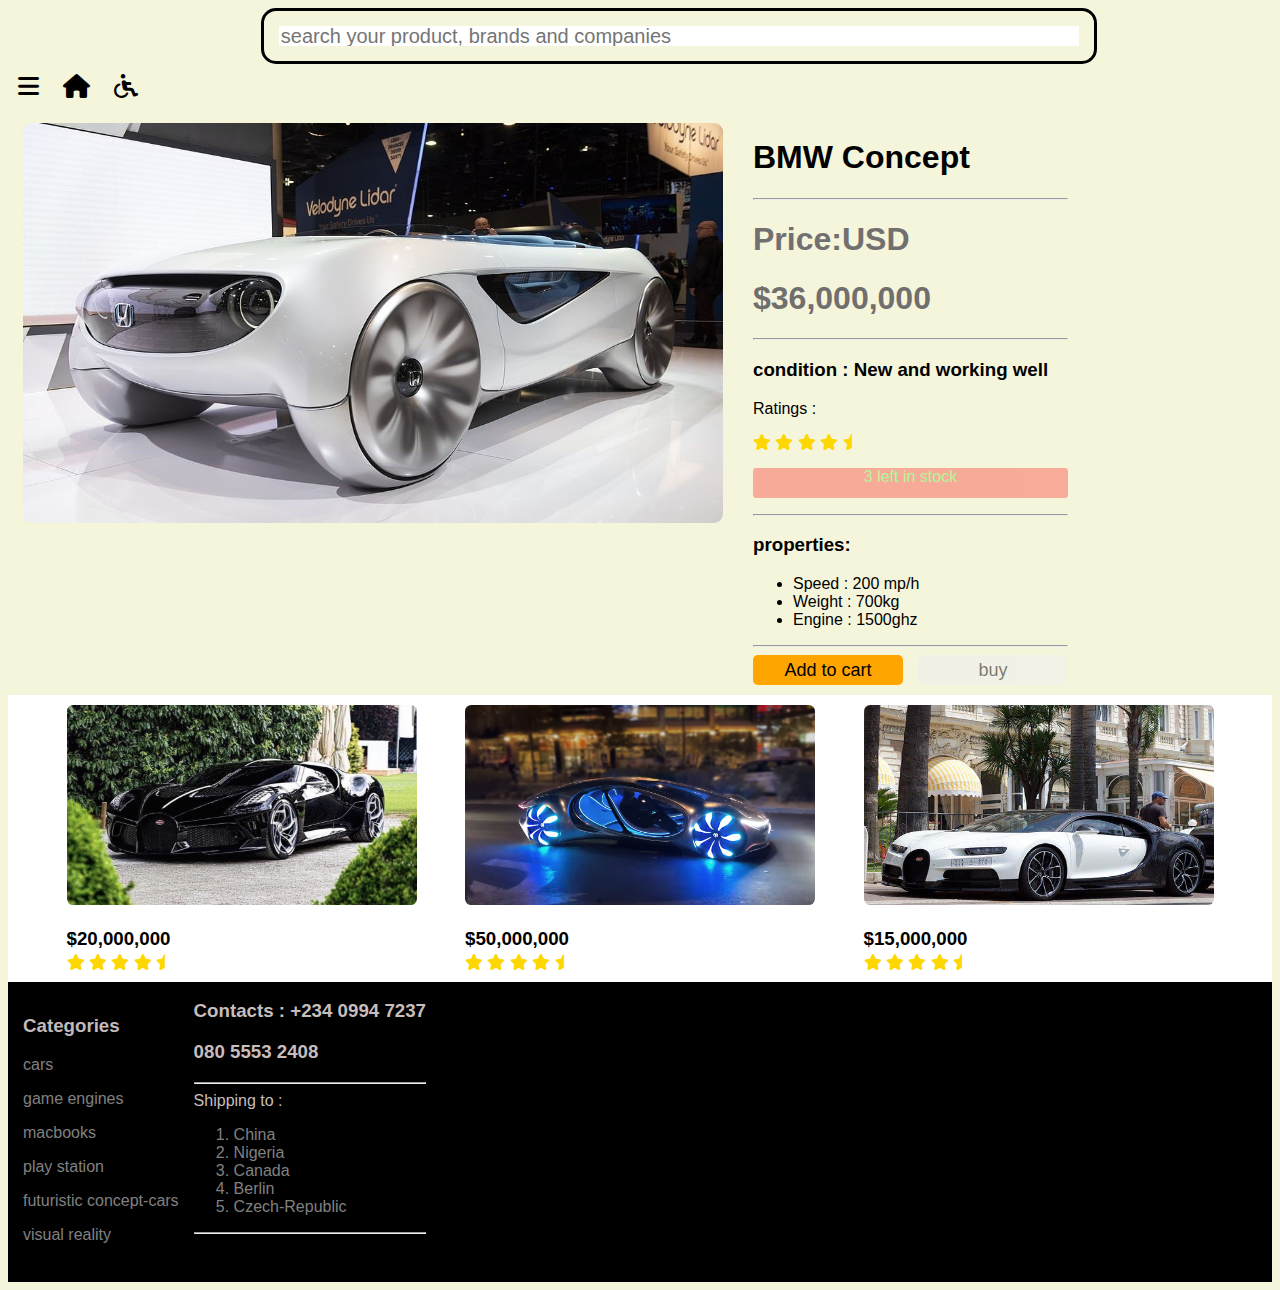
<file: aidi.html>
<!DOCTYPE html>
<html lang="en">

<head>

    <link rel="stylesheet" href="https://cdnjs.cloudflare.com/ajax/libs/font-awesome/6.1.2/css/all.min.css">
    <link rel="stylesheet" href="css files/audi.css">
    <link rel="stylesheet" href="css files/index.css">
    <meta charset="UTF-8">
    <meta http-equiv="X-UA-Compatible" content="IE=edge">
    <meta name="viewport" content="width=device-width, initial-scale=1.0">
    <link rel="icon" href="logo.z2JzkK5p+Ot+dERBpAQGghIJcsM7jCdyVQ==">
    <title>audi concept</title>
</head>

<body>
    <div class="src">
        <input type="search" placeholder="search your product, brands and companies" id="search" class="s">
    </div>
    <div class="fa">
        <i id="fa" class="fa fa-bars" aria-hidden="true"></i>
        <a style="color: black;" href="index.html"><i id="far" class="fa fa-home" aria-hidden="true"></i></a>
        <i id="farer" class="fa fa-wheelchair" aria-hidden="true"></i>
    </div>
    <div class="description">
        <div class="h">
            <img id="img" src="images/concept-cars.jpg" alt="">
        </div>

        <div id="desc">
            <h1>BMW Concept</h1>
            <hr>
            <h1 style="color: rgb(113, 111, 111);">Price:USD</h1>
            <h1 style="color: rgb(113, 110, 110);">$36,000,000</h1>
            <hr>
            <h3>condition : New and working well</h3>
            <p style="font-weight:5 ;">Ratings :</p>
            <i id="star" class="fa fa-star"></i>
            <i id="star" class="fa fa-star"></i>
            <i id="star" class="fa fa-star"></i>
            <i id="star" class="fa fa-star"></i>
            <i id="star" class="fa fa-star-half" aria-hidden="true"></i>
            <p class="warning">3 left in stock</p>
            <hr>
            <h3>properties:</h3>

            <ul>
                <li>Speed : 200 mp/h</li>
                <li>Weight : 700kg</li>
                <li>Engine : 1500ghz</li>

            </ul>
            <hr>
            <button id="ad">Add to cart</button>
            <button style="opacity: 0.5;">buy</button>

        </div>


    </div>
    <section id="sec">
        <div class="f">
            <img class="c" src="bugatti.jpg" alt="">
            <h3>$20,000,000</h3>
            <div class="fi">
                <i class="fa fa-star"></i>
                <i class="fa fa-star"></i>
                <i class="fa fa-star"></i>
                <i class="fa fa-star"></i>
                <i class="fa fa-star-half"></i>
            </div>
        </div>
        <div class="f">
            <img class="c" src="maxresdefault.jpg" alt="">
            <h3>$50,000,000</h3>
            <div class="fi">
                <i class="fa fa-star"></i>
                <i class="fa fa-star"></i>
                <i class="fa fa-star"></i>
                <i class="fa fa-star"></i>
                <i class="fa fa-star-half"></i>
            </div>
        </div>
        <div class="f">
            <img class="c" src="bugatti veyron.jpg" alt="">
            <h3>$15,000,000</h3>
            <div class="fi">
                <i class="fa fa-star"></i>
                <i class="fa fa-star"></i>
                <i class="fa fa-star"></i>
                <i class="fa fa-star"></i>
                <i class="fa fa-star-half"></i>
            </div>
        </div>
    </section>
    <footer>

        <div class="links">
            <h3 id="description"> Categories</h3>


            <p><a href="">cars</a></p>
            <p><a href="">game engines</a></p>
            <p><a href="">macbooks</a> </p>
            <p><a href="">play station</a></p>
            <p><a href="">futuristic concept-cars</a></p>
            <p><a href="">visual reality</a></p>

        </div>

        <div class="contacts">
            <span>
                <h3 style="color:rgb(199, 189, 189);">Contacts : +234 0994 7237</h3>
            </span>
            <span>
                <h3 style="color:rgb(199, 189, 189);">080 5553 2408</h3>
            </span>
            <hr>
            <span style="color:rgb(199, 189, 189) ;">Shipping to :</span>
            <ol>
                <a style="text-decoration:none; color:grey " href="">
                    <li>China</li>
                </a>
                <a style="text-decoration:none; color:grey " href="">
                    <li>Nigeria</li>
                </a>
                <a style="text-decoration:none; color:grey " href="">
                    <li>Canada</li>
                </a>
                <a style="text-decoration:none; color:grey " href="">
                    <li>Berlin</li>
                </a>
                <a style="text-decoration:none; color:grey " href="">
                    <li>Czech-Republic</li>
                </a>
            </ol>
            <hr>
        </div>
    </footer>
</body>

</html>
</file>
<file: css files/audi.css>
*{
    font-family:Arial, Helvetica, sans-serif
}
#img {
    padding: 15px;
    width: 700px;
    height: 400px;
    border-radius: 1.5pc;

}
#star{
    color:gold
}
.src {
    text-align: center;
    top: 5%;
    left: 20%;
    padding: 15px;
    border-radius: 15px;
    border: solid;
    position: relative;
    height: 20px;
    width: 800px;
    display: flex;
 }
 .s {
    width: 600px;
    border: none;
    outline: none;
    font-size: 20px;
 }
.description{
    display: flex;
    
}
button{
    width:150px;
    height:30px;
    font-size: 18px;
    border-radius: 0.3pc;
    cursor: pointer;
    
}
#desc{
margin: 10px;
margin-inline: 15px;
}
#ad{
    margin-right: 15px;
    background-color: orange;
    border: none;
}
button:hover{
    transform: scale(1.2);
 
}
.warning{
    color: rgb(0, 255, 0);
    background-color: rgb(255, 0, 0);
    border-radius:  3px; 
    text-align: center;
    top: 10px;
    opacity: 0.7;
    height: 30px;
    opacity: 0.3;
}
#examples{

}
</file>
<file: css files/index.css>
body{
   background-color: beige;
}
.brands{
   cursor: pointer;
   color: white;
   background-color:orange;
   display: flex;
   justify-content: space-around;
   margin-bottom: 10px;
   text-align: center;
}
.brands ul{
display: inline-flex;
text-align: center;
}
.brands ul li{
   list-style: none;
   
   margin-left: 60px;
   margin-right: 60px;
}
.brands ul li a{
   padding: 15px;
   text-decoration: none;
   color: white;
}
.brands ul li a:hover{
   opacity: 0.5;
   background-color: white;
   color: black;
}
.drop{
   display: none;
}
.drop ul li{
   padding: 15px;
   margin-left: 5px;
}
.drop ul li:hover{
   color: black;
   background-color: white;
   opacity: 0.5;
}
.brands ul li:hover .drop{
   transition: all 100ms ease-in-out ;
   display: block;
   position: absolute;
   background-color: black;
   margin-top: 15px;
   margin-left: 15px;
}
.brands ul li:hover .drop ul{
   display: block;
   margin: 10px;
}
.brands ul li:hover .drop ul li{
   border-bottom: 1px solid gray;
   width: 150px;
 
 
  padding: 10px;
  text-align: left;
  border-radius: 0;
}
button {
   border: none;
   float: left;
}
.head{
   /* margin-top: -10px; */
   /* left: 5px; */
   display: flex;
align-items: center;
flex: 1;
flex-wrap: wrap6;
align-self: center;
   /* width: 1340px; */
   background-color: white;
}
#src {
   text-align: center;
align-items:center;
padding: 15px;
border-radius: 15px;
margin-left: 20px;
max-width: 600px;
border: solid;
flex: 1;
   /* top: 10%;
   left: 20%;
   position: absolute;
   height: 20px;
   width: 800px; */
   display: flex;
  
}


.s {
   /* width: 600px; */
   border: none;
   outline: none;
   font-size: 20px;
   flex: 1;
}

/* .fa {
   padding-bottom: 20px;
} */

#fa {
   font-size: 150%;
   padding: 10px;
   cursor: pointer
}

#far {
   font-size: 150%;
   padding: 10px;
   cursor: pointer
}

#farer {
   font-size: 150%;
   padding: 10px;
   cursor: pointer
}

#fa:hover {
   background-color: black;
   color: aliceblue;
   padding: 13px;
   transition: all 700ms ease-in-out;
}

#far:hover {
   background-color: black;
   color: aliceblue;
   padding: 13px;
   transition: all 700ms ease-in-out;
}

#farer:hover {
   background-color: black;
   color: aliceblue;
   padding: 13px;
   transition: all 700ms ease-in-out;
}

section {
   flex-wrap: wrap;
   display: flex;
}



.c {
   border-radius: 0.4pc;
   justify-content: center;
   width: 350px;
   height: 200px;

}

h2 {
   margin: 0;
   margin-bottom: 0;
}

h2 {
   margin: 0;
   margin-top: 0;
}

h3 {
   margin-top: 2 px;
}

#sec {
flex-wrap: wrap;
   padding: 10px;
   justify-content: space-evenly;
   background-color: white;
}

#secsec {
   padding: 10px;
   justify-content: space-evenly;
   background-color: white;


}

.fi {
   color: gold;
   margin-top: -15px;
}

.h3 {
   padding-top: 0;
}



.f:hover {
   transform: scale(1.2);
   z-index: 2;
   cursor: pointer;
   transition: all 300ms ease-in-out;
   filter: brightness(300px);


}

#h1 {

   font-weight: 50;
   cursor: pointer;
}

.img-head { 
   width: 1340px;
   height: 600px;
}

footer{
   height: 300px;
   background-color: black;
   display: flex;
}


 .links {
   margin: 15px;
 
   color:grey;
   
 
}
.links a{
   text-decoration: none;
   color:grey;
   margin-top:0px;
}


footer a:hover{
color: white;

}
#description{
   color: rgb(194, 186, 186);
}
footer li:hover{
   color: aliceblue;
}


.img-head{
   width: 100%;
   object-fit: cover;
}

.myslides{
   -webkit-animation: slide-right 0.5s cubic-bezier(0.250,0.460,0.450,0.940) ;
   animation: slide-right 0.5s cubic-bezier(0.250,0.460,0.450,0.940) ;
}
.rolls{
height: 250px;
width: 350px;
cursor: pointer;
border-radius: 1pc;
display: block;
margin-left: auto;
margin-right: auto;
justify-content: center;
}

.rollsx{
   
  flex-wrap: wrap;
}
.rolls:hover{
   transform:scale(1.1);
   transition: all 400ms ease-in-out;
}
   



.royc{
   text-align: center;
}
.pc{
   height: 250px;
width: 350px;
cursor: pointer;
margin-left:25pc ;

}
.pc:hover{
   transform: scale(1.1);
   transition: all 400ms ease-in-out;
}
 .roy1{
  border-bottom: 2px solid red;
   width: 300px;
  /* background-color: red; */
  /* width: 150px;
  height: 3px;
  border-radius: 5px;
  position: absolute;
  bottom: 0;
  left: 43%; */
 }
 .roy1{
   cursor: pointer;
   text-align: center;
   margin: 0 auto 80px;
   position: relative;
   line-height: 60px;
   color: black;
 }
</file>
